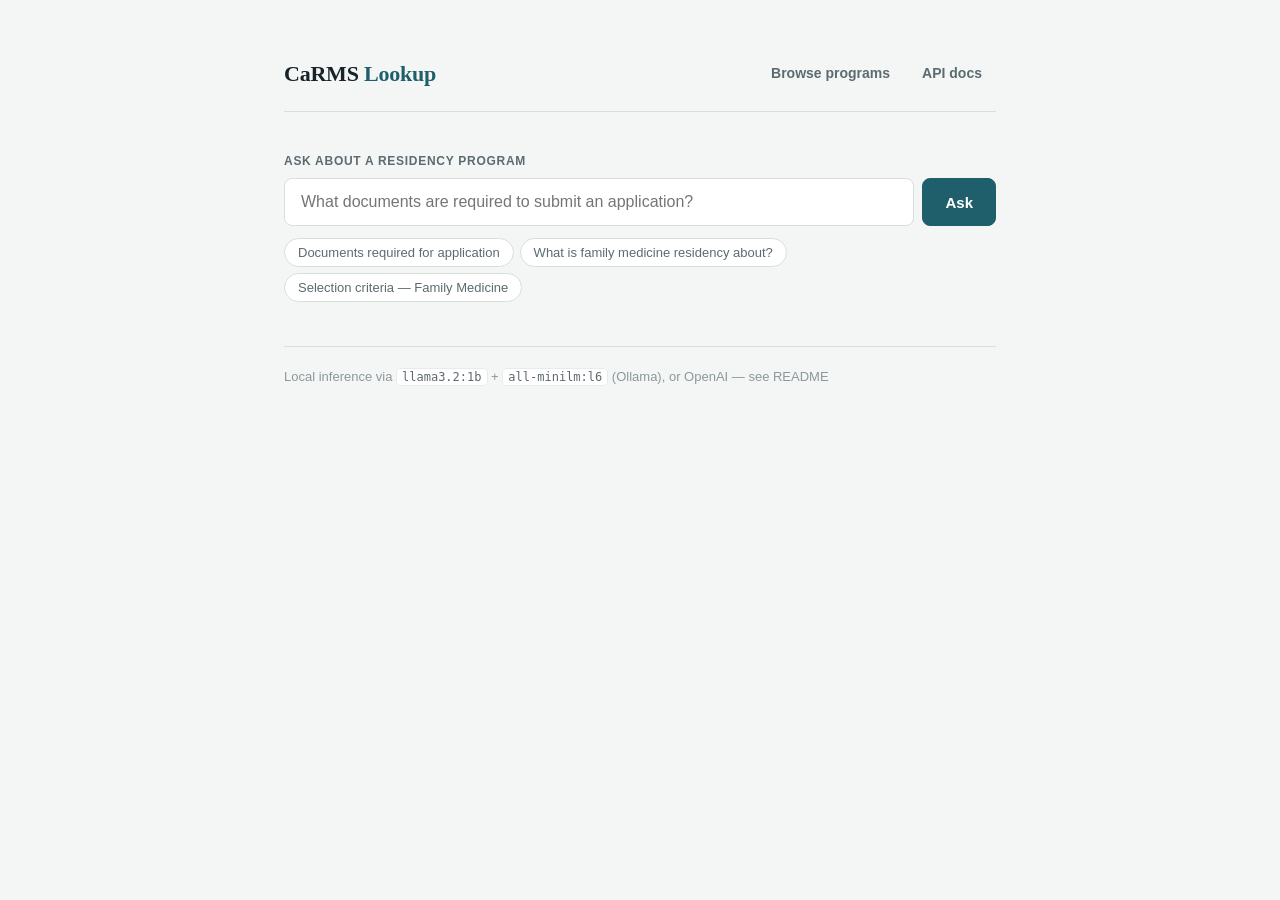
<file: carms-data-platform-demo/web/index.html>
<!doctype html>
<html lang="en">
<head>
<meta charset="utf-8" />
<meta name="viewport" content="width=device-width, initial-scale=1" />
<title>CaRMS Lookup — Ask a question</title>
<link rel="stylesheet" href="style.css" />
</head>
<body>
<div class="page">

  <header>
    <a class="wordmark" href="index.html">CaRMS <span>Lookup</span></a>
    <nav class="tabs">
      <!-- Fixed local dev ports, matching this project's docker-compose mapping. -->
      <a href="http://localhost:8501" target="_blank" rel="noopener">Browse programs</a>
      <a href="/docs" target="_blank" rel="noopener">API docs</a>
    </nav>
  </header>

  <form class="search-block" id="qa-form">
    <label class="field-label" for="q">Ask about a residency program</label>
    <div class="search-row">
      <input class="search-input" id="q" type="text" maxlength="500" required
        placeholder="What documents are required to submit an application?" autocomplete="off" />
      <button class="ask-btn" id="ask" type="submit">Ask</button>
    </div>
    <div class="chip-row">
      <button class="chip" type="button" data-q="What documents are required to submit an application?">Documents required for application</button>
      <button class="chip" type="button" data-q="What is family medicine residency about?">What is family medicine residency about?</button>
      <button class="chip" type="button" data-q="What are the selection criteria for Family Medicine?">Selection criteria — Family Medicine</button>
    </div>
  </form>

  <div id="result" hidden>
    <div class="answer-card">
      <p class="answer-eyebrow"><span class="dot" id="status-dot"></span><span id="status-text">Answer</span></p>
      <div class="answer-body" id="answer-body"></div>
    </div>

    <div id="sources-block" hidden>
      <p class="sources-heading">Sources</p>
      <ul class="source-list" id="source-list"></ul>
    </div>
  </div>

  <footer>
    <span>Local inference via <code>llama3.2:1b</code> + <code>all-minilm:l6</code> (Ollama), or OpenAI — see README</span>
  </footer>

</div>

<script>
  const form = document.getElementById('qa-form');
  const input = document.getElementById('q');
  const askBtn = document.getElementById('ask');
  const result = document.getElementById('result');
  const statusDot = document.getElementById('status-dot');
  const statusText = document.getElementById('status-text');
  const answerBody = document.getElementById('answer-body');
  const sourcesBlock = document.getElementById('sources-block');
  const sourceList = document.getElementById('source-list');

  document.querySelectorAll('.chip').forEach(function (chip) {
    chip.addEventListener('click', function () {
      input.value = chip.dataset.q;
      input.focus();
    });
  });

  // Renders the answer's plain-text "- item" / "1. item" lines as a list,
  // other paragraphs as <p> — the API returns plain text, not markup. Local
  // models vary between bullet and numbered list style between runs, so
  // both are handled.
  const BULLET_RE = /^[-*]\s+/;
  const NUMBERED_RE = /^\d+[.)]\s+/;

  function renderAnswer(text) {
    answerBody.innerHTML = '';
    answerBody.classList.remove('muted');
    const blocks = text.split(/\n\s*\n/);
    blocks.forEach(function (block) {
      const lines = block.split('\n').map(function (l) { return l.trim(); }).filter(Boolean);
      if (lines.length === 0) return;
      if (lines.every(function (l) { return BULLET_RE.test(l); })) {
        const ul = document.createElement('ul');
        lines.forEach(function (l) {
          const li = document.createElement('li');
          li.textContent = l.replace(BULLET_RE, '');
          ul.appendChild(li);
        });
        answerBody.appendChild(ul);
      } else if (lines.every(function (l) { return NUMBERED_RE.test(l); })) {
        const ol = document.createElement('ol');
        lines.forEach(function (l) {
          const li = document.createElement('li');
          li.textContent = l.replace(NUMBERED_RE, '');
          ol.appendChild(li);
        });
        answerBody.appendChild(ol);
      } else {
        const p = document.createElement('p');
        p.textContent = lines.join(' ');
        answerBody.appendChild(p);
      }
    });
  }

  function createArrowIcon() {
    const svg = document.createElementNS('http://www.w3.org/2000/svg', 'svg');
    svg.setAttribute('class', 'source-arrow');
    svg.setAttribute('width', '14');
    svg.setAttribute('height', '14');
    svg.setAttribute('viewBox', '0 0 24 24');
    svg.setAttribute('fill', 'none');
    svg.setAttribute('stroke', 'currentColor');
    svg.setAttribute('stroke-width', '2');
    svg.setAttribute('stroke-linecap', 'round');
    svg.setAttribute('stroke-linejoin', 'round');
    const path = document.createElementNS('http://www.w3.org/2000/svg', 'path');
    path.setAttribute('d', 'M7 17L17 7M17 7H8M17 7v9');
    svg.appendChild(path);
    return svg;
  }

  function renderSources(sources) {
    sourceList.innerHTML = '';
    if (!sources || sources.length === 0) {
      sourcesBlock.hidden = true;
      return;
    }
    sourcesBlock.hidden = false;
    sources.forEach(function (s, i) {
      const li = document.createElement('li');
      const a = document.createElement('a');
      a.className = 'source-card';
      a.href = s.program_url;
      a.target = '_blank';
      a.rel = 'noopener';

      const index = document.createElement('span');
      index.className = 'source-index';
      index.textContent = String(i + 1);

      const textWrap = document.createElement('span');
      textWrap.className = 'source-text';
      const name = document.createElement('span');
      name.className = 'source-name';
      name.textContent = s.program_name;
      const url = document.createElement('span');
      url.className = 'source-url';
      url.textContent = s.program_url;
      textWrap.appendChild(name);
      textWrap.appendChild(url);

      a.appendChild(index);
      a.appendChild(textWrap);
      a.appendChild(createArrowIcon());
      li.appendChild(a);
      sourceList.appendChild(li);
    });
  }

  form.addEventListener('submit', async function (e) {
    e.preventDefault();
    const question = input.value.trim();
    if (!question) return;

    askBtn.disabled = true;
    result.hidden = false;
    statusDot.classList.add('pending');
    statusText.textContent = 'Thinking…';
    answerBody.classList.add('muted');
    answerBody.textContent = 'Retrieving and generating an answer — this can take a moment on local models.';
    sourcesBlock.hidden = true;

    try {
      const res = await fetch('/qa/', {
        method: 'POST',
        headers: { 'Content-Type': 'application/json' },
        body: JSON.stringify({ question: question }),
      });

      if (!res.ok) {
        const body = await res.json().catch(function () { return {}; });
        throw new Error(body.detail ? JSON.stringify(body.detail) : 'Request failed (' + res.status + ')');
      }

      const data = await res.json();
      statusDot.classList.remove('pending');
      statusText.textContent = 'Answer';
      renderAnswer(data.answer);
      renderSources(data.sources);
    } catch (err) {
      statusDot.classList.remove('pending');
      statusText.textContent = 'Error';
      answerBody.classList.add('muted');
      answerBody.textContent = 'Could not get an answer: ' + err.message;
      sourcesBlock.hidden = true;
    } finally {
      askBtn.disabled = false;
    }
  });
</script>
</body>
</html>
</file>
<file: carms-data-platform-demo/web/style.css>
:root {
  --bg: #F4F6F5;
  --surface: #FFFFFF;
  --surface-raised: #FFFFFF;
  --ink: #16242A;
  --ink-muted: #5C6B70;
  --ink-faint: #8B989B;
  --accent: #1F5F6B;
  --accent-ink: #0F383F;
  --accent-soft: #DCEAE8;
  --border: #D8DEDC;
  --border-soft: #E7ECEB;
  --shadow: 0 1px 2px rgba(22, 36, 42, 0.04), 0 8px 24px -12px rgba(22, 36, 42, 0.12);
}

@media (prefers-color-scheme: dark) {
  :root {
    --bg: #0E1517;
    --surface: #141D20;
    --surface-raised: #182226;
    --ink: #E7EEEC;
    --ink-muted: #8FA3A6;
    --ink-faint: #61787B;
    --accent: #4FA8B0;
    --accent-ink: #C9EBEC;
    --accent-soft: #1B2E31;
    --border: #233033;
    --border-soft: #1B2629;
    --shadow: 0 1px 2px rgba(0, 0, 0, 0.3), 0 8px 24px -12px rgba(0, 0, 0, 0.5);
  }
}

:root[data-theme="dark"] {
  --bg: #0E1517;
  --surface: #141D20;
  --surface-raised: #182226;
  --ink: #E7EEEC;
  --ink-muted: #8FA3A6;
  --ink-faint: #61787B;
  --accent: #4FA8B0;
  --accent-ink: #C9EBEC;
  --accent-soft: #1B2E31;
  --border: #233033;
  --border-soft: #1B2629;
  --shadow: 0 1px 2px rgba(0, 0, 0, 0.3), 0 8px 24px -12px rgba(0, 0, 0, 0.5);
}

:root[data-theme="light"] {
  --bg: #F4F6F5;
  --surface: #FFFFFF;
  --surface-raised: #FFFFFF;
  --ink: #16242A;
  --ink-muted: #5C6B70;
  --ink-faint: #8B989B;
  --accent: #1F5F6B;
  --accent-ink: #0F383F;
  --accent-soft: #DCEAE8;
  --border: #D8DEDC;
  --border-soft: #E7ECEB;
  --shadow: 0 1px 2px rgba(22, 36, 42, 0.04), 0 8px 24px -12px rgba(22, 36, 42, 0.12);
}

* { box-sizing: border-box; }

html, body {
  margin: 0;
  background: var(--bg);
  color: var(--ink);
  font-family: -apple-system, "Segoe UI", "Helvetica Neue", Arial, sans-serif;
  -webkit-font-smoothing: antialiased;
  line-height: 1.5;
}

.page {
  max-width: 760px;
  margin: 0 auto;
  padding: 56px 24px 96px;
}

/* ---------- Header ---------- */

header {
  display: flex;
  align-items: center;
  justify-content: space-between;
  gap: 16px;
  margin-bottom: 40px;
  padding-bottom: 20px;
  border-bottom: 1px solid var(--border);
  flex-wrap: wrap;
}

.wordmark {
  font-family: Georgia, "Iowan Old Style", "Palatino Linotype", serif;
  font-size: 1.375rem;
  font-weight: 600;
  letter-spacing: -0.01em;
  color: var(--ink);
  margin: 0;
  text-decoration: none;
}

.wordmark span { color: var(--accent); }

nav.tabs {
  display: flex;
  gap: 4px;
}

nav.tabs a {
  font-size: 0.875rem;
  font-weight: 600;
  color: var(--ink-muted);
  text-decoration: none;
  padding: 7px 14px;
  border-radius: 7px;
  transition: background 0.15s ease, color 0.15s ease;
}

nav.tabs a:hover { background: var(--accent-soft); color: var(--accent-ink); }
nav.tabs a:focus-visible { outline: 2px solid var(--accent); outline-offset: 2px; }

/* ---------- Search ---------- */

.search-block { margin-bottom: 28px; }

label.field-label {
  display: block;
  font-size: 0.75rem;
  font-weight: 600;
  text-transform: uppercase;
  letter-spacing: 0.06em;
  color: var(--ink-muted);
  margin-bottom: 8px;
}

.search-row { display: flex; gap: 8px; }

.search-input {
  flex: 1;
  font-family: inherit;
  font-size: 1rem;
  color: var(--ink);
  background: var(--surface);
  border: 1px solid var(--border);
  border-radius: 8px;
  padding: 14px 16px;
  transition: border-color 0.15s ease, box-shadow 0.15s ease;
}

.search-input:focus-visible {
  outline: none;
  border-color: var(--accent);
  box-shadow: 0 0 0 3px var(--accent-soft);
}

.ask-btn {
  font-family: inherit;
  font-size: 0.9375rem;
  font-weight: 600;
  color: var(--surface);
  background: var(--accent);
  border: 1px solid var(--accent);
  border-radius: 8px;
  padding: 0 22px;
  cursor: pointer;
  transition: filter 0.15s ease, transform 0.05s ease;
}

.ask-btn:hover { filter: brightness(1.08); }
.ask-btn:active { transform: translateY(1px); }
.ask-btn:disabled { opacity: 0.6; cursor: default; }
.ask-btn:focus-visible { outline: 2px solid var(--accent); outline-offset: 2px; }

.chip-row { display: flex; flex-wrap: wrap; gap: 6px; margin-top: 12px; }

.chip {
  font-family: inherit;
  font-size: 0.8125rem;
  color: var(--ink-muted);
  background: var(--surface);
  border: 1px solid var(--border);
  border-radius: 999px;
  padding: 6px 13px;
  cursor: pointer;
  transition: border-color 0.15s ease, color 0.15s ease, background 0.15s ease;
}

.chip:hover { border-color: var(--accent); color: var(--accent-ink); background: var(--accent-soft); }
.chip:focus-visible { outline: 2px solid var(--accent); outline-offset: 2px; }

/* ---------- Answer ---------- */

.answer-card {
  background: var(--surface-raised);
  border: 1px solid var(--border);
  border-radius: 12px;
  box-shadow: var(--shadow);
  padding: 28px 28px 24px;
  margin-bottom: 28px;
}

.answer-eyebrow {
  display: flex;
  align-items: center;
  gap: 8px;
  font-size: 0.75rem;
  font-weight: 600;
  text-transform: uppercase;
  letter-spacing: 0.06em;
  color: var(--accent);
  margin-bottom: 14px;
}

.answer-eyebrow .dot { width: 6px; height: 6px; border-radius: 50%; background: var(--accent); }
.answer-eyebrow .dot.pending { background: var(--ink-faint); animation: pulse 1.2s ease-in-out infinite; }

@keyframes pulse { 0%, 100% { opacity: 0.3; } 50% { opacity: 1; } }

.answer-body { font-size: 1.0625rem; line-height: 1.65; color: var(--ink); }
.answer-body p { margin: 0 0 14px; }
.answer-body ul, .answer-body ol { margin: 0 0 14px; padding-left: 22px; }
.answer-body li { margin-bottom: 5px; }
.answer-body p:last-child, .answer-body ul:last-child, .answer-body ol:last-child { margin-bottom: 0; }
.answer-body.muted { color: var(--ink-faint); }

/* ---------- Sources / result cards ---------- */

.sources-heading {
  font-size: 0.75rem;
  font-weight: 600;
  text-transform: uppercase;
  letter-spacing: 0.06em;
  color: var(--ink-muted);
  margin: 0 0 12px;
}

.source-list { list-style: none; margin: 0; padding: 0; display: flex; flex-direction: column; gap: 8px; }

.source-card {
  display: flex;
  align-items: flex-start;
  gap: 12px;
  background: var(--surface);
  border: 1px solid var(--border-soft);
  border-radius: 10px;
  padding: 13px 16px;
  text-decoration: none;
  color: inherit;
  transition: border-color 0.15s ease, background 0.15s ease;
}

.source-card:hover { border-color: var(--accent); background: var(--accent-soft); }
.source-card:focus-visible { outline: 2px solid var(--accent); outline-offset: 2px; }

.source-index {
  font-family: ui-monospace, "SF Mono", Menlo, monospace;
  font-size: 0.75rem;
  font-weight: 600;
  color: var(--accent);
  background: var(--accent-soft);
  border-radius: 5px;
  min-width: 22px;
  height: 22px;
  display: flex;
  align-items: center;
  justify-content: center;
  flex-shrink: 0;
  margin-top: 1px;
}

.source-card:hover .source-index { background: var(--surface); }

.source-text { min-width: 0; flex: 1; }
.source-name { font-size: 0.9375rem; font-weight: 600; color: var(--ink); margin: 0 0 2px; overflow-wrap: break-word; }

.source-url {
  font-family: ui-monospace, "SF Mono", Menlo, monospace;
  font-size: 0.75rem;
  color: var(--ink-faint);
  white-space: nowrap;
  overflow: hidden;
  text-overflow: ellipsis;
  display: block;
}

.source-arrow { color: var(--ink-faint); flex-shrink: 0; margin-top: 2px; }
.source-card:hover .source-arrow { color: var(--accent); }

/* ---------- Footer ---------- */

footer {
  margin-top: 44px;
  padding-top: 20px;
  border-top: 1px solid var(--border);
  font-size: 0.8125rem;
  color: var(--ink-faint);
  display: flex;
  justify-content: space-between;
  flex-wrap: wrap;
  gap: 8px;
}

footer code {
  font-family: ui-monospace, "SF Mono", Menlo, monospace;
  font-size: 0.75rem;
  background: var(--surface);
  border: 1px solid var(--border-soft);
  padding: 1px 5px;
  border-radius: 4px;
  color: var(--ink-muted);
}

@media (max-width: 560px) {
  header { flex-direction: column; align-items: flex-start; gap: 12px; }
  .search-row { flex-direction: column; }
  .ask-btn { padding: 12px; }
}
</file>
